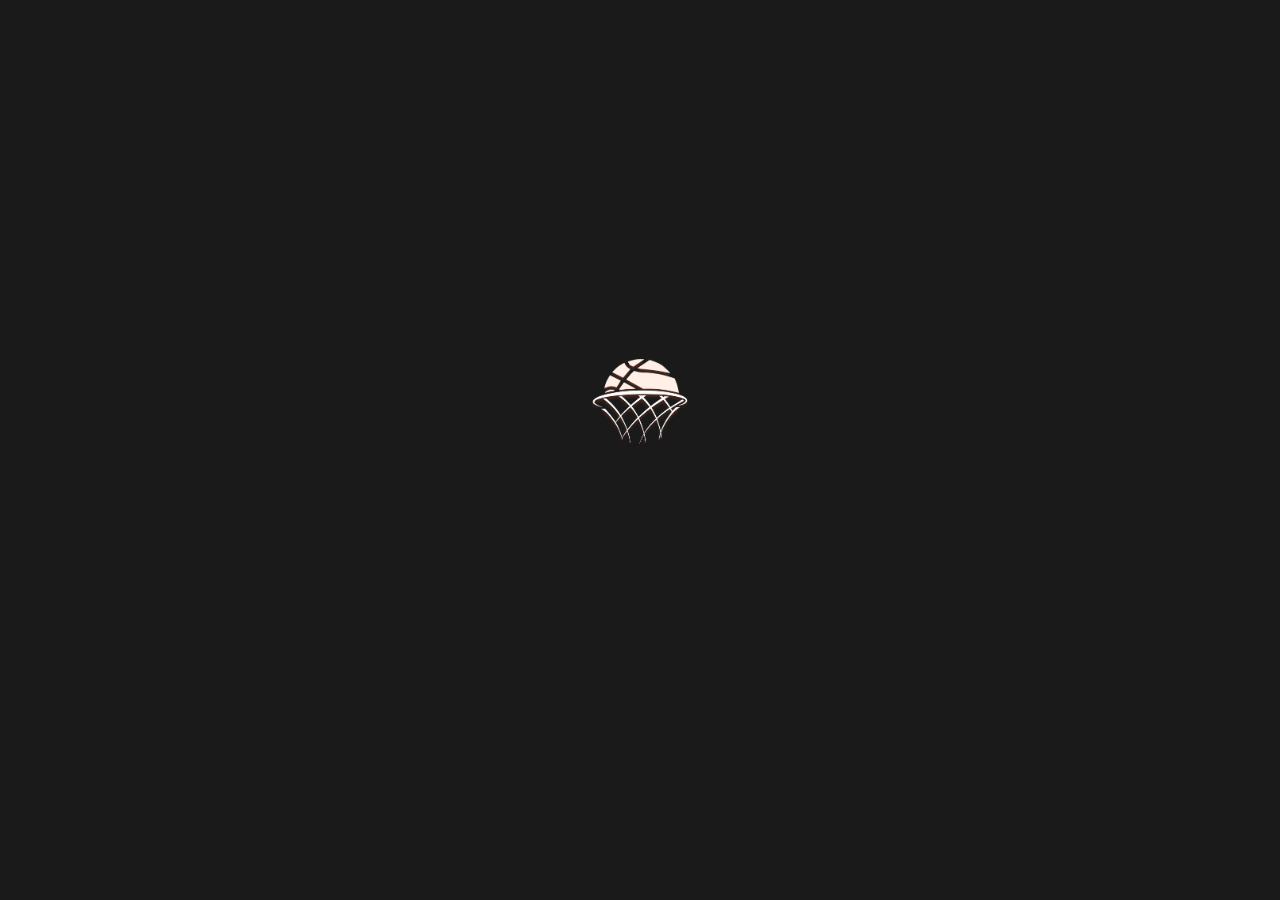
<file: index.html>
<!DOCTYPE html>
<html lang="id">
<head>
    <meta charset="UTF-8" />
    <meta name="viewport" content="width=device-width, initial-scale=1.0" />
    <title>DesLoba - Sport & Sound</title>
    <link rel="stylesheet" href="https://cdn.jsdelivr.net/npm/swiper@11/swiper-bundle.min.css" />
    <link rel="icon" type="image/x-icon" href="assets/images/DesLoba-Logo.png">
    <link rel="stylesheet" href="src/style.css">
</head>
<body>
    
    <div id="intro-overlay">
        <div class="intro-content">
            <img src="assets/images/DesLoba-Logo.png" alt="Logo" class="intro-logo">
            <h1 class="intro-text">DESLOBA</h1>
            <div class="loading-bar"></div>
        </div>
    </div>
    
    <div class="overlay" id="overlay"></div>
    
    <aside class="sidebar" id="sidebar">
        <div class="sidebar-header">
            <button class="close-btn" id="closeSidebar">&times;</button>
        </div>
        <div class="sidebar-menu">
            <a href="index.html">Home</a>
            <a href="view/sound.html">Sound</a>
            <a href="view/score.html">Score</a>
            <a href="view/contact.html" class="contact-button">Contact</a> 
        </div>
    </aside>
    
    <nav class="navbar">
        <div class="navbar-logo">
            <img src="assets/images/DesLoba-Logo.png" alt="Logo DesLoba" />
            <h1>DesLoba</h1>
        </div>
        
        <div class="navbar-menu">
            <a href="index.html" style="color: var(--dasar);">Home</a>
            <a href="view/sound.html">Sound</a>
            <a href="view/score.html">Score</a>
            <a href="view/contact.html" class="contact-button">Contact</a> 
        </div>
        
        <div class="hamburger" id="hamburger">
            <span></span>
            <span></span>
            <span></span>
        </div>
    </nav>
    
    <main>
        <div class="swiper slider-container">
            <div class="swiper-wrapper">
                
                <div class="swiper-slide slider-item" style="background-image: url('assets/images/background-1.jpg');">
                    <div class="slide-content">
                        <h3 class="slide-subtitle">Grow The Spirit</h3>
                        <h2 class="slide-title">Level Up Your Game<br>With Intense Sounds</h2>
                        <a href="view/sound.html" class="slide-button">Explore Sounds</a>
                    </div>
                </div>
                
                <div class="swiper-slide slider-item" style="background-image: url('assets/images/background-2.jpg');">
                    <div class="slide-content">
                        <h3 class="slide-subtitle">Professional Tools</h3>
                        <h2 class="slide-title">Real-Time Scoreboard<br>For Any Match</h2>
                        <a href="view/score.html" class="slide-button">Start Scoring</a>
                    </div>
                </div>
                
            </div>
            
            <div class="swiper-pagination"></div>
            
        </div>
    </main>
    
    <script src="https://cdn.jsdelivr.net/npm/swiper@11/swiper-bundle.min.js"></script>
    <script>
        // === INTRO SEQUENCE LOGIC (SESSION BASED) ===
        window.addEventListener('load', () => {
            const intro = document.getElementById('intro-overlay');
            
            // 1. Cek apakah user sudah pernah nonton intro di sesi ini?
            if (sessionStorage.getItem('introShown')) {
                // Kalau SUDAH, langsung sembunyikan intro (jangan diputar)
                intro.style.display = 'none';
            } else {
                // Kalau BELUM, putar animasinya
                
                // Set ingatan bahwa user sudah nonton
                sessionStorage.setItem('introShown', 'true');
                
                // Jalankan Timer Animasi
                setTimeout(() => {
                    intro.classList.add('slide-up');
                    
                    setTimeout(() => {
                        intro.style.display = 'none';
                    }, 800); // 800ms sesuai durasi transisi CSS
                    
                }, 2500); // Durasi Intro: 2.5 Detik
            }
        });
        
        // Sidebar Logic (Mobile)
        const sidebar = document.getElementById('sidebar');
        const overlay = document.getElementById('overlay');
        const hamburger = document.getElementById('hamburger');
        const closeBtn = document.getElementById('closeSidebar');
        
        hamburger.addEventListener('click', () => {
            sidebar.classList.add('active');
            overlay.classList.add('active');
        });
        
        [closeBtn, overlay].forEach(el => {
            el.addEventListener('click', () => {
                sidebar.classList.remove('active');
                overlay.classList.remove('active');
            });
        });
        
        // Swiper Logic
        const swiper = new Swiper('.slider-container', {
            effect: 'fade', 
            fadeEffect: { crossFade: true },
            speed: 1000,
            autoplay: {
                delay: 5000, 
                disableOnInteraction: false,
            },
            loop: true,
            pagination: {
                el: '.swiper-pagination',
                clickable: true,
            },
        });
    </script>
</body>
</html>
</file>
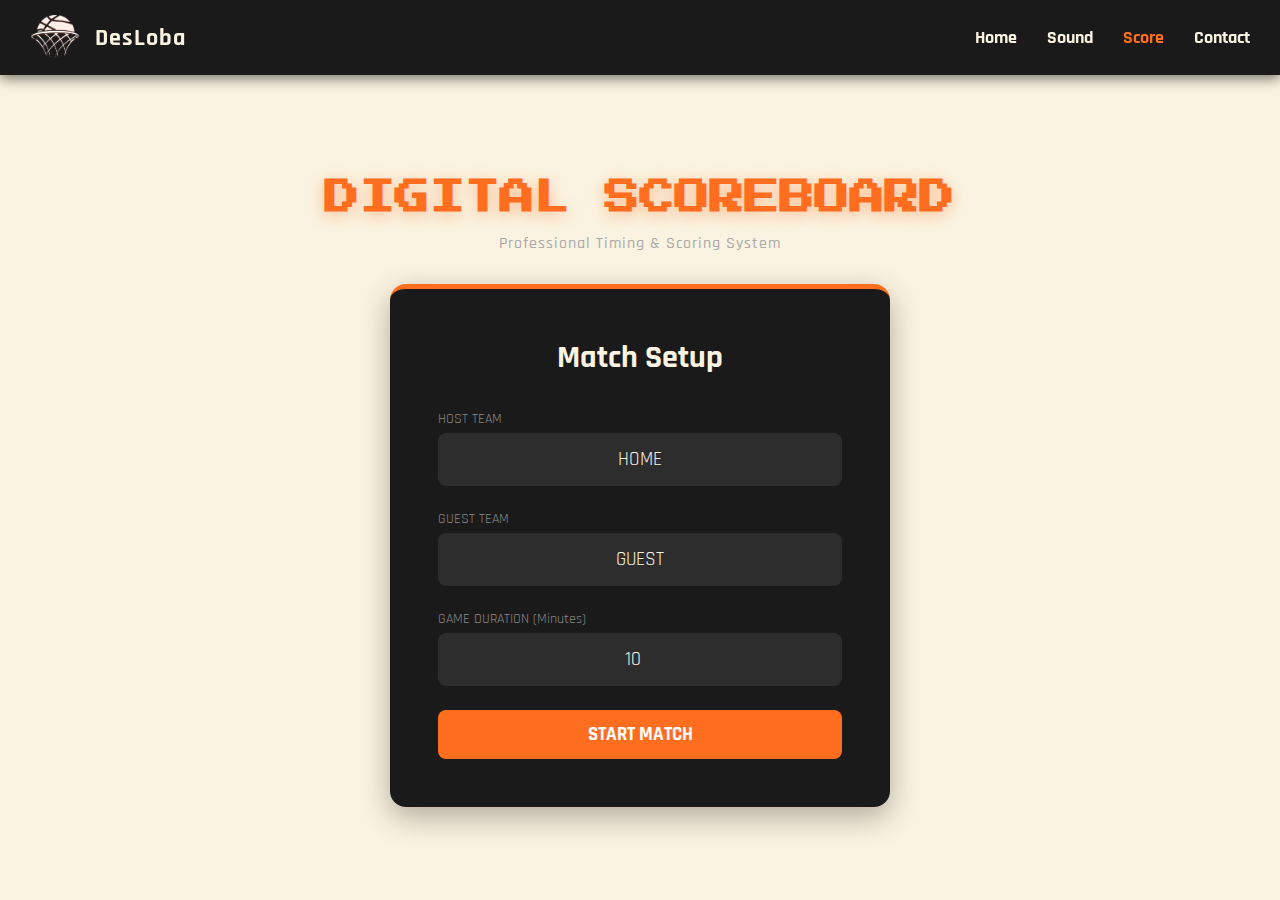
<file: view/score.html>
<!DOCTYPE html>
<html lang="id">
<head>
    <meta charset="UTF-8">
    <meta name="viewport" content="width=device-width, initial-scale=1.0">
    <title>DesLoba Scoreboard</title>
    <link rel="icon" type="image/x-icon" href="../assets/images/DesLoba-Logo.png">
    <link rel="stylesheet" href="./css/score.css">
</head>
<body>
    
    <div class="overlay" id="overlay"></div>
    
    <aside class="sidebar" id="sidebar">
        <div class="sidebar-header">
            <button class="close-btn" id="closeSidebar">&times;</button>
        </div>
        <div class="sidebar-menu">
            <a href="../index.html">Home</a>
            <a href="sound.html">Sound</a>
            <a href="score.html">Score</a>
            <a href="contact.html">Contact</a>
        </div>
    </aside>
    
    <nav class="navbar">
        <div class="navbar-logo">
            <img src="../assets/images/DesLoba-Logo.png" alt="Logo">
            <h1>DesLoba</h1>
        </div>
        <div class="navbar-menu">
            <a href="../index.html">Home</a>
            <a href="sound.html">Sound</a>
            <a href="score.html" style="color: var(--dasar);">Score</a>
            <a href="contact.html">Contact</a>
        </div>
        <div class="hamburger" id="hamburger">
            <span></span>
            <span></span>
            <span></span>
        </div>
    </nav>
    <main class="main-score">
        <div class="page-header">
            <h1>DIGITAL SCOREBOARD</h1>
            <p>Professional Timing & Scoring System</p>
        </div>
        
        <section id="setupSection" class="setup-card">
            <h2>Match Setup</h2>
            <div class="input-group">
                <label>HOST TEAM</label>
                <input type="text" id="inputTeam1" placeholder="Ex: Lakers" value="HOME">
            </div>
            <div class="input-group">
                <label>GUEST TEAM</label>
                <input type="text" id="inputTeam2" placeholder="Ex: Bulls" value="GUEST">
            </div>
            <div class="input-group">
                <label>GAME DURATION (Minutes)</label>
                <input type="number" id="inputTime" value="10" min="1" max="60">
            </div>
            <button id="btnStartGame" class="btn-primary">START MATCH</button>
        </section>
        
        <section id="scoreboardSection" class="scoreboard-container">
            
            <div class="timer-wrapper">
                <div class="period-badge" id="periodBadge">PERIOD 1</div>
                <div id="timer-display">10:00</div>
                
                <div class="timer-controls">
                    <button class="btn-control" id="btnAddMin">+1 Min</button>
                    <button class="btn-control" id="btnSubMin">-1 Min</button>
                    <button class="btn-control btn-start" id="btnTimerToggle">START</button>
                    <button class="btn-control" id="btnResetTimer">RESET TIME</button>
                    <button class="btn-control" id="btnNewGame" style="margin-left: 20px; border: 1px solid #555;">NEW GAME</button>
                </div>
            </div>
            
            <div class="match-grid">
                
                <div class="team-card" id="cardTeam1">
                    <h2 class="team-name" id="nameTeam1">HOME</h2>
                    <div class="score-display" id="scoreTeam1">0</div>
                    
                    <div class="score-actions">
                        <button class="btn-score" data-team="1" data-val="1">+1</button>
                        <button class="btn-score" data-team="1" data-val="2">+2</button>
                        <button class="btn-score" data-team="1" data-val="3">+3</button>
                        <button class="btn-score btn-minus" data-team="1" data-val="-1">-1</button>
                    </div>
                    
                    <div class="fouls-wrapper">
                        <span style="color:#aaa; font-weight:bold;">FOULS</span>
                        <div style="display:flex; align-items:center; gap:10px;">
                            <button class="btn-foul" onclick="updateFoul(1, -1)">-</button>
                            <span class="foul-count" id="foulTeam1">0</span>
                            <button class="btn-foul" style="background: var(--danger); color:white;" onclick="updateFoul(1, 1)">+</button>
                        </div>
                    </div>
                </div>
                
                <div style="text-align: center; align-self: center; font-size: 2rem; font-weight: bold; color: #333;">
                    VS
                </div>
                
                <div class="team-card" id="cardTeam2">
                    <h2 class="team-name" id="nameTeam2">GUEST</h2>
                    <div class="score-display" id="scoreTeam2">0</div>
                    
                    <div class="score-actions">
                        <button class="btn-score" data-team="2" data-val="1">+1</button>
                        <button class="btn-score" data-team="2" data-val="2">+2</button>
                        <button class="btn-score" data-team="2" data-val="3">+3</button>
                        <button class="btn-score btn-minus" data-team="2" data-val="-1">-1</button>
                    </div>
                    
                    <div class="fouls-wrapper">
                        <span style="color:#aaa; font-weight:bold;">FOULS</span>
                        <div style="display:flex; align-items:center; gap:10px;">
                            <button class="btn-foul" onclick="updateFoul(2, -1)">-</button>
                            <span class="foul-count" id="foulTeam2">0</span>
                            <button class="btn-foul" style="background: var(--danger); color:white;" onclick="updateFoul(2, 1)">+</button>
                        </div>
                    </div>
                </div>
                
            </div>
        </section>
    </main>

    <div class="custom-modal-overlay" id="customConfirm">
        <div class="confirm-box">
            <h3>RESET GAME?</h3>
            <p>Yakin mau mulai baru? Semua skor & waktu akan dihapus permanen.</p>
            <div class="confirm-actions">
                <button class="btn-confirm btn-no" id="cancelReset">BATAL</button>
                <button class="btn-confirm btn-yes" id="confirmReset">YAKIN!</button>
            </div>
        </div>
    </div>
    
    <script>
        // Sidebar Logic (Mobile)
        const sidebar = document.getElementById('sidebar');
        const overlay = document.getElementById('overlay');
        const hamburger = document.getElementById('hamburger');
        const closeBtn = document.getElementById('closeSidebar');
        
        // Toggle Sidebar
        hamburger.addEventListener('click', () => {
            sidebar.classList.add('active');
            overlay.classList.add('active');
        });
        
        [closeBtn, overlay].forEach(el => {
            el.addEventListener('click', () => {
                sidebar.classList.remove('active');
                overlay.classList.remove('active');
            });
        });
        
        // ============================================
        // LOGIKA SCOREBOARD (Revised & Fixed)
        // ============================================
        
        // 1. State Management (Penyimpanan Data Sementara)
        const state = {
            team1: { name: 'HOME', score: 0, fouls: 0 },
            team2: { name: 'GUEST', score: 0, fouls: 0 },
            period: 1,
            timer: {
                totalSeconds: 600, // Default 10 menit
                remainingSeconds: 600,
                isRunning: false,
                intervalId: null,
                lastTime: null
            }
        };
        
        // Elements
        const setupSec = document.getElementById('setupSection');
        const boardSec = document.getElementById('scoreboardSection');
        const timerDisplay = document.getElementById('timer-display');
        const btnToggle = document.getElementById('btnTimerToggle');
        
        // 2. Load Data Saat Halaman Dibuka
        document.addEventListener('DOMContentLoaded', () => {
            const saved = localStorage.getItem('desloba_game');
            if (saved) {
                try {
                    const loaded = JSON.parse(saved);
                    // Update state dengan data yang disimpan
                    Object.assign(state, loaded);
                    
                    // Pastikan timer mati saat di-load (biar gak jalan sendiri)
                    state.timer.isRunning = false;
                    state.timer.lastTime = null;
                    
                    renderAll(); // Tampilkan data
                    toggleSection(true); // Langsung ke Scoreboard
                } catch (e) {
                    console.error("Data corrupt, resetting...", e);
                    localStorage.removeItem('desloba_game');
                }
            }
        });
        
        // 3. Fungsi Start Game (Dari Menu Setup)
        function startGame() {
            const t1 = document.getElementById('inputTeam1').value.trim() || 'HOME';
            const t2 = document.getElementById('inputTeam2').value.trim() || 'GUEST';
            const mins = parseInt(document.getElementById('inputTime').value) || 10;
            
            // Set Data Baru
            state.team1.name = t1;
            state.team2.name = t2;
            state.team1.score = 0; state.team1.fouls = 0;
            state.team2.score = 0; state.team2.fouls = 0;
            state.period = 1;
            
            // Reset Timer
            state.timer.totalSeconds = mins * 60;
            state.timer.remainingSeconds = state.timer.totalSeconds;
            state.timer.isRunning = false;
            
            saveState(); // Simpan data awal
            renderAll(); // Tampilkan di layar
            toggleSection(true); // Pindah halaman
        }
        
        // 4. Fungsi New Game (RESET TOTAL)
        const modal = document.getElementById('customConfirm');
        const btnYes = document.getElementById('confirmReset');
        const btnNo = document.getElementById('cancelReset');

        // A. Pas tombol "New Game" diklik -> Munculin Modal
        document.getElementById('btnNewGame').addEventListener('click', () => {
            modal.classList.add('active'); // Munculin pop-up
        });

        // B. Pas tombol "BATAL" diklik -> Tutup Modal
        btnNo.addEventListener('click', () => {
            modal.classList.remove('active');
        });

        // C. Pas tombol "YAKIN!" diklik -> Baru Jalankan Reset
        btnYes.addEventListener('click', () => {
            // 1. Tutup Modal dulu
            modal.classList.remove('active');

            // 2. Jalankan Logika Reset (Sama kayak sebelumnya)
            stopTimer();

            // Hapus Data Permanen
            localStorage.removeItem('desloba_game');

            // Reset Variabel State
            state.team1 = { name: 'HOME', score: 0, fouls: 0 };
            state.team2 = { name: 'GUEST', score: 0, fouls: 0 };
            state.period = 1;
            state.timer.totalSeconds = 600;
            state.timer.remainingSeconds = 600;
            state.timer.isRunning = false;

            // Kosongkan Form Input
            document.getElementById('inputTeam1').value = '';
            document.getElementById('inputTeam2').value = '';
            document.getElementById('inputTime').value = '10';

            // Kembalikan Tampilan ke Default
            renderAll();
            
            // Pindah ke Halaman Setup
            toggleSection(false);
        });

        // (Opsional) Tutup modal kalau klik area gelap di luar kotak
        modal.addEventListener('click', (e) => {
            if(e.target === modal) {
                modal.classList.remove('active');
            }
        });
        
        // Helper: Pindah Halaman (Setup <-> Scoreboard)
        function toggleSection(showBoard) {
            if (showBoard) {
                setupSec.style.display = 'none';
                boardSec.style.display = 'block'; // Atau 'grid' kalau landscape (diatur CSS)
            } else {
                setupSec.style.display = 'block';
                boardSec.style.display = 'none';
                boardSec.style.removeProperty('display'); // Biar CSS media query ambil alih
            }
        }
        
        // 5. Logika Timer (Akurat)
        function formatTime(sec) {
            const m = Math.floor(sec / 60).toString().padStart(2, '0');
            const s = (sec % 60).toString().padStart(2, '0');
            return `${m}:${s}`;
        }
        
        function startTimer() {
            if (state.timer.isRunning) return;
            
            state.timer.isRunning = true;
            state.timer.lastTime = Date.now();
            
            // Ubah tombol jadi PAUSE
            btnToggle.textContent = "PAUSE";
            btnToggle.classList.replace('btn-start', 'btn-pause');
            
            state.timer.intervalId = setInterval(() => {
                const now = Date.now();
                const delta = Math.floor((now - state.timer.lastTime) / 1000);
                
                if (delta >= 1) {
                    state.timer.remainingSeconds -= delta;
                    state.timer.lastTime = now; // update waktu terakhir
                    
                    if (state.timer.remainingSeconds <= 0) {
                        state.timer.remainingSeconds = 0;
                        stopTimer();
                        playAlarm(); // Bunyi
                        alert("Waktu Habis!");
                    }
                    
                    updateTimerDisplay();
                    saveState();
                }
            }, 100); // Cek setiap 100ms
        }
        
        function stopTimer() {
            state.timer.isRunning = false;
            clearInterval(state.timer.intervalId);
            
            // Ubah tombol jadi START
            btnToggle.textContent = "START";
            btnToggle.classList.replace('btn-pause', 'btn-start');
            saveState();
        }
        
        function updateTimerDisplay() {
            timerDisplay.textContent = formatTime(state.timer.remainingSeconds);
            // Warna merah kalau < 10 detik
            timerDisplay.style.color = state.timer.remainingSeconds <= 10 ? 'red' : 'var(--dasar)';
        }
        
        // 6. Logika Tombol Skor (Event Delegation)
        document.querySelectorAll('.btn-score').forEach(btn => {
            btn.addEventListener('click', (e) => {
                const team = e.target.dataset.team;
                const val = parseInt(e.target.dataset.val);
                
                if (team == '1') state.team1.score += val;
                else state.team2.score += val;
                
                // Cegah minus
                if (state.team1.score < 0) state.team1.score = 0;
                if (state.team2.score < 0) state.team2.score = 0;
                
                renderScores();
                saveState();
            });
        });
        
        // Logika Foul (Global Function)
        window.updateFoul = function(team, val) {
            if (team === 1) state.team1.fouls += val;
            else state.team2.fouls += val;
            
            if (state.team1.fouls < 0) state.team1.fouls = 0;
            if (state.team2.fouls < 0) state.team2.fouls = 0;
            
            renderScores();
            saveState();
        };
        
        // 7. Render & Save Helper
        function renderAll() {
            document.getElementById('nameTeam1').textContent = state.team1.name;
            document.getElementById('nameTeam2').textContent = state.team2.name;
            document.getElementById('periodBadge').textContent = "PERIOD " + state.period;
            renderScores();
            updateTimerDisplay();
        }
        
        function renderScores() {
            document.getElementById('scoreTeam1').textContent = state.team1.score;
            document.getElementById('scoreTeam2').textContent = state.team2.score;
            document.getElementById('foulTeam1').textContent = state.team1.fouls;
            document.getElementById('foulTeam2').textContent = state.team2.fouls;
        }
        
        function saveState() {
            // Hapus intervalId dari data yang disimpan biar bersih
            const cleanState = { ...state };
            cleanState.timer = { ...state.timer, intervalId: null };
            localStorage.setItem('desloba_game', JSON.stringify(cleanState));
        }
        
        function playAlarm() {
            try {
                const ctx = new (window.AudioContext || window.webkitAudioContext)();
                const osc = ctx.createOscillator();
                const gain = ctx.createGain();
                osc.connect(gain);
                gain.connect(ctx.destination);
                osc.type = 'square';
                osc.frequency.value = 440; // Nada A
                gain.gain.exponentialRampToValueAtTime(0.00001, ctx.currentTime + 1);
                osc.start();
                osc.stop(ctx.currentTime + 1);
            } catch (e) {
                console.warn("Audio tidak didukung di browser ini");
            }
        }
        
        // 8. Event Listeners Tambahan
        document.getElementById('btnStartGame').addEventListener('click', startGame);
        
        document.getElementById('btnTimerToggle').addEventListener('click', () => {
            if (state.timer.isRunning) stopTimer();
            else startTimer();
        });
        
        document.getElementById('btnResetTimer').addEventListener('click', () => {
            stopTimer();
            state.timer.remainingSeconds = state.timer.totalSeconds;
            updateTimerDisplay();
            saveState();
        });
        
        document.getElementById('btnAddMin').addEventListener('click', () => {
            state.timer.remainingSeconds += 60;
            updateTimerDisplay();
            saveState();
        });
        
        document.getElementById('btnSubMin').addEventListener('click', () => {
            if (state.timer.remainingSeconds > 60) {
                state.timer.remainingSeconds -= 60;
                updateTimerDisplay();
                saveState();
            }
        });
        
        // Period Clicker
        document.getElementById('periodBadge').addEventListener('click', () => {
            state.period++;
            if (state.period > 4) state.period = 1;
            renderAll();
            saveState();
        });
    </script>
</body>
</html>
</file>
<file: src/style.css>
/* Import Font Keren (Sama kayak Scoreboard) */
@import url('https://fonts.googleapis.com/css2?family=Press+Start+2P&family=Rajdhani:wght@500;700&display=swap');

/* Reset & Variables */
:root {
    --gelap: #1a1a1a;
    --abu: #2d2d2d;
    --dasar: #FF6D1F;     /* Orange Sporty */
    --text: #FAF3E1;      /* Cream White */
    --primary: #F5E7C6;
}

* {
    margin: 0;
    padding: 0;
    box-sizing: border-box;
    font-family: 'Rajdhani', sans-serif;
}

html, body {
    height: 100%;
    width: 100%;
    margin: 0;
    padding: 0;
    overflow: hidden; /* KUNCI: Biar gak bisa discroll */
    background-color: var(--gelap);
}

/* ===========================
   NAVBAR (FINAL FIX - CLEAN STYLE)
   =========================== */
.navbar {
    position: fixed;
    top: 0;
    left: 0;
    width: 100%;
    background-color: var(--gelap); /* Gelap Solid */
    padding: 15px 30px;
    display: flex;
    justify-content: space-between;
    align-items: center;
    box-shadow: 0 4px 12px rgba(0, 0, 0, 0.5);
    z-index: 1001;
    border-bottom: none; /* HAPUS garis bawah */
}

/* Padding body biar konten gak ketutupan navbar */
body {
    padding-top: 80px;
}

/* =========================================
   INTRO SEQUENCE (SPLASH SCREEN)
   ========================================= */

#intro-overlay {
    position: fixed;
    top: 0;
    left: 0;
    width: 100%;
    height: 100%;
    background-color: var(--gelap); /* Hitam pekat */
    z-index: 9999; /* Paling atas nutupin semua */
    display: flex;
    justify-content: center;
    align-items: center;

    /* Transisi Tirai Naik (Slide Up) */
    transition: transform 0.8s cubic-bezier(0.77, 0, 0.175, 1);
}

/* Class tambahan saat animasi selesai (Tirai Naik) */
#intro-overlay.slide-up {
    transform: translateY(-100%);
}

.intro-content {
    text-align: center;
    position: relative;
}

/* Animasi Logo: Zoom In-Out halus */
.intro-logo {
    width: 100px;
    height: auto;
    margin-bottom: 20px;
    animation: pulseLogo 2s infinite ease-in-out;
}

/* Animasi Teks: Glitchy / Gaming Font */
.intro-text {
    font-family: 'Press Start 2P', monospace;
    font-size: 2rem;
    color: var(--dasar);
    letter-spacing: 5px;
    margin-bottom: 30px;
    opacity: 0;
    
    /* Muncul pelan-pelan dengan delay 0.5 detik */
    animation: fadeInUp 0.8s ease-out forwards 0.5s;
}

/* Loading Bar Kecil di bawah */
.loading-bar {
    width: 0%;
    height: 4px;
    background: var(--dasar);
    margin: 0 auto;
    border-radius: 2px;
    box-shadow: 0 0 10px var(--dasar);
    
    /* Animasi loading bar jalan */
    animation: loadProgress 2.5s ease-in-out forwards;
}

/* =========================================
   KEYFRAMES (GERAKAN ANIMASI)
   ========================================= */

/* 1. Logo Berdenyut */
@keyframes pulseLogo {
    0% {
        transform: scale(1);
        filter: drop-shadow(0 0 10px rgba(255, 109, 31, 0.2));
    }
    50% {
        transform: scale(1.1);
        filter: drop-shadow(0 0 25px rgba(255, 109, 31, 0.6));
    }
    100% {
        transform: scale(1);
        filter: drop-shadow(0 0 10px rgba(255, 109, 31, 0.2));
    }
}

/* 2. Teks Muncul dari Bawah */
@keyframes fadeInUp {
    from {
        opacity: 0;
        transform: translateY(20px);
    }
    to {
        opacity: 1;
        transform: translateY(0);
    }
}

/* 3. Loading Bar Jalan */
@keyframes loadProgress {
    0% {
        width: 0%;
        opacity: 1;
    }
    80% {
        width: 100%;
        opacity: 1;
    }
    100% {
        width: 100%;
        opacity: 0; /* Hilang pas selesai */
    }
}

/* LOGO (Title Case: "DesLoba") */
.navbar-logo {
    display: flex;
    align-items: center;
    gap: 15px;
}

.navbar-logo h1 {
    color: var(--text);
    font-size: 1.5rem;
    margin: 0;
    font-weight: bold;
    letter-spacing: 1px;
    text-transform: none; /* Jangan kapital semua */
}

.navbar-logo img {
    height: 45px;
    width: auto;
    object-fit: contain;
}

/* MENU LINKS (Title Case: "Home", "Sound", "Score", "Contact") */
.navbar-menu {
    display: flex;
    gap: 30px;
}

.navbar-menu a {
    color: var(--text);
    text-decoration: none;
    font-weight: 700;
    font-size: 1.1rem;
    transition: all 0.3s ease;
    text-transform: none; /* Jangan kapital semua */
    position: relative;
}

/* Efek Hover (Warna Oranye) */
.navbar-menu a:hover {
    color: var(--dasar);
}

/* KHUSUS LINK CONTACT (Hapus gaya tombol) */
/* Kita reset biar sama persis kayak link lain */
.navbar-menu .contact-button {
    background: none !important;
    border: none !important;
    padding: 0 !important;
    margin: 0 !important;
    box-shadow: none !important;
    color: var(--text) !important; /* Warna default putih tulang */
}

/* Hover Contact sama kayak yang lain */
.navbar-menu .contact-button:hover {
    color: var(--dasar) !important; /* Jadi oranye pas di-hover */
    background: none !important;
    box-shadow: none !important;
}

/* ===========================
   RESPONSIVE
   =========================== */
@media (max-width: 900px) {
    .navbar { padding: 15px 20px; }
    .navbar-menu { display: none; }
    .hamburger { display: flex; }
}

@media screen and (orientation: landscape) and (max-height: 600px) {
    .navbar { display: none !important; }
    body { padding-top: 0 !important; }
}
/* ===========================
   HAMBURGER & SIDEBAR
   =========================== */
.hamburger {
    display: none;
    flex-direction: column;
    cursor: pointer;
    gap: 6px;
}
.hamburger span {
    width: 30px;
    height: 3px;
    background: var(--text);
    border-radius: 3px;
    transition: 0.3s;
}

.sidebar {
    position: fixed;
    top: 0;
    left: -280px;
    width: 260px;
    height: 100vh;
    background: var(--gelap);
    padding: 20px;
    display: flex;
    flex-direction: column;
    gap: 20px;
    transition: left 0.3s cubic-bezier(0.4, 0, 0.2, 1);
    z-index: 1002;
    border-right: 2px solid var(--dasar);
}
.sidebar.active { left: 0; }

.sidebar-header {
    display: flex;
    justify-content: flex-end;
}
.close-btn {
    background: none;
    border: none;
    color: var(--text);
    font-size: 2rem;
    cursor: pointer;
}
.close-btn:hover { color: var(--dasar); }

.sidebar-menu {
    display: flex;
    flex-direction: column;
    gap: 15px;
    margin-top: 10px;
}
.sidebar-menu a {
    color: var(--text);
    text-align: center;
    text-decoration: none;
    font-weight: 700;
    font-size: 1.2rem;
    padding: 12px 0;
    border-bottom: 1px solid var(--abu);
    transition: 0.3s;
}
.sidebar-menu a:hover {
    color: var(--dasar);
    background: rgba(255, 255, 255, 0.05);
}

.overlay {
    display: none;
    position: fixed;
    top: 0;
    left: 0;
    width: 100vw;
    height: 100vh;
    background: rgba(0,0,0,0.8);
    z-index: 1001;
    backdrop-filter: blur(3px);
}
.overlay.active { display: block; }

/* ===========================
   SLIDER / HERO SECTION
   =========================== */
.slider-container {
    width: 100%;
    height: calc(100vh - 80px); /* KUNCI: 100% Layar dikurangi tinggi Navbar */
}

/* Item Slider juga ikut container */
.slider-item {
    width: 100%;
    height: 100%; /* Ikut induknya (calc tadi) */
    /* sisa properti lain tetap sama... */
    display: flex;
    align-items: center;
    justify-content: center;
    background-size: cover;
    background-position: center;
    background-repeat: no-repeat;
    position: relative;
}

/* Gradient Overlay biar teks kebaca */
.slider-item::before {
    content: "";
    position: absolute;
    top: 0;
    left: 0;
    width: 100%;
    height: 100%;
    background: linear-gradient(0deg, rgba(26,26,26,1) 0%, rgba(26,26,26,0.6) 50%, rgba(26,26,26,0.3) 100%);
    z-index: 1;
}

.slide-content {
    position: relative;
    z-index: 10;
    color: var(--text);
    text-align: center;
    max-width: 900px;
    padding: 0 20px;
    /* Animasi Masuk */
    opacity: 0;
    transform: translateY(30px);
    transition: all 0.8s ease-out;
}

/* Animasi Text aktif */
.swiper-slide-active .slide-content {
    opacity: 1;
    transform: translateY(0);
}

.slide-subtitle {
    font-family: 'Press Start 2P', monospace; /* Font Gamer */
    font-size: 1rem;
    color: var(--dasar);
    margin-bottom: 15px;
    letter-spacing: 2px;
    text-transform: uppercase;
}

.slide-title {
    font-size: 3.5rem;
    margin: 10px 0 30px 0;
    font-weight: 700;
    line-height: 1.1;
    text-shadow: 0 4px 10px rgba(0,0,0,0.5);
}

.slide-button {
    display: inline-block;
    padding: 15px 40px;
    color: #fff;
    background: var(--dasar);
    border: none;
    text-decoration: none;
    font-weight: bold;
    font-size: 1.1rem;
    text-transform: uppercase;
    letter-spacing: 1px;
    border-radius: 8px;
    transition: all 0.3s ease;
    box-shadow: 0 4px 15px rgba(255, 109, 31, 0.4);
}

.slide-button:hover {
    background: #e05e1a;
    transform: translateY(-3px);
    box-shadow: 0 8px 20px rgba(255, 109, 31, 0.6);
}

/* Pagination Swiper */
.swiper-pagination-bullet {
    width: 12px;
    height: 12px;
    background: rgba(255, 255, 255, 0.3);
    opacity: 1;
    transition: all 0.3s;
}
.swiper-pagination-bullet-active {
    background: var(--dasar);
    width: 30px; /* Jadi lonjong pas aktif */
    border-radius: 6px;
}

/* Responsive */
@media (max-width: 900px) {
    .navbar-menu { display: none; }
    .hamburger { display: flex; }
    
    .slide-title { font-size: 2.2rem; }
    .slide-subtitle { font-size: 0.8rem; }
    
    .slider-item::before {
        background: linear-gradient(0deg, rgba(26,26,26,1) 0%, rgba(26,26,26,0.5) 100%);
    }
}
</file>
<file: view/css/score.css>
/* Import Font */
@import url('https://fonts.googleapis.com/css2?family=Press+Start+2P&family=Rajdhani:wght@500;700&display=swap');

/* Reset & Variables */
:root {
    --gelap: #1a1a1a;
    --abu: #2d2d2d;
    --dasar: #FF6D1F;
    --text: #FAF3E1;
    --danger: #e74c3c;
    --success: #2ecc71;
}

* {
    margin: 0;
    padding: 0;
    box-sizing: border-box;
    font-family: 'Rajdhani', sans-serif;
}

body {
    background-color: var(--text);
    overflow-x: hidden; /* Mencegah scroll samping */
}

/* ===========================
   NAVBAR (FINAL - SAMA DENGAN HOME)
   =========================== */
.navbar {
    position: fixed;
    top: 0;
    left: 0;
    width: 100%;
    background-color: var(--gelap); /* Hitam Solid */
    padding: 15px 30px;
    display: flex;
    justify-content: space-between;
    align-items: center;
    box-shadow: 0 4px 12px rgba(0, 0, 0, 0.5);
    z-index: 1001;
    border-bottom: none; /* Gak ada garis bawah */
}

/* Padding Body biar konten gak ketutupan Navbar */
body {
    padding-top: 80px;
}

/* LOGO (Title Case: "DesLoba") */
.navbar-logo {
    display: flex;
    align-items: center;
    gap: 15px;
}

.navbar-logo h1 {
    color: var(--text);
    font-size: 1.5rem;
    margin: 0;
    font-weight: bold;
    letter-spacing: 1px;
    text-transform: none; /* Huruf besar cuma di awal */
}

.navbar-logo img {
    height: 45px;
    width: auto;
    object-fit: contain;
}

/* MENU LINKS */
.navbar-menu {
    display: flex;
    gap: 30px;
}

.navbar-menu a {
    color: var(--text);
    text-decoration: none;
    font-weight: 700;
    font-size: 1.1rem;
    transition: all 0.3s ease;
    text-transform: none; /* Huruf besar cuma di awal */
    position: relative;
}

/* Efek Hover (Warna Oranye) */
.navbar-menu a:hover {
    color: var(--dasar);
}

/* KHUSUS KONTAK (Hapus Kotak/Border - Jadi Teks Biasa) */
.navbar-menu .contact-button {
    background: none !important;
    border: none !important;
    padding: 0 !important;
    margin: 0 !important;
    box-shadow: none !important;
    color: var(--text) !important;
    font-weight: 700 !important;
}

/* Hover Contact jadi Oranye */
.navbar-menu .contact-button:hover {
    color: var(--dasar) !important;
    background: none !important;
    box-shadow: none !important;
}

/* ===========================
   RESPONSIVE
   =========================== */
@media (max-width: 900px) {
    .navbar { padding: 15px 20px; }
    .navbar-menu { display: none; } /* Sembunyi di HP */
    .hamburger { display: flex; }   /* Munculin Hamburger */
}

/* Kalau main game full screen di HP Landscape, Navbar sembunyi */
@media screen and (orientation: landscape) and (max-height: 600px) {
    .navbar { display: none !important; }
    body { padding-top: 0 !important; }
    .main-score { height: 100vh; padding: 5px; }
}

/* Hamburger Menu (Mobile) */
.hamburger {
    display: none;
    flex-direction: column;
    cursor: pointer;
    gap: 6px;
}
.hamburger span {
    width: 30px;
    height: 3px;
    background-color: var(--text);
    border-radius: 3px;
    transition: 0.3s;
}

/* ===========================
   MODE LANDSCAPE MOBILE
   (Penting: Hapus padding body biar pas main game layar penuh)
   =========================== */
@media screen and (orientation: landscape) and (max-height: 600px) {
    .navbar { display: none !important; }
    body { padding-top: 0 !important; } /* Reset padding */
    .main-score { height: 100vh; padding: 5px; }
}

/* ===========================
   RESPONSIVE (Mobile Portrait)
   =========================== */
@media (max-width: 900px) {
    .navbar { padding: 15px 20px; }
    .navbar-menu { display: none; }
    .hamburger { display: flex; }
}

/* ===========================
   SIDEBAR (MOBILE)
   =========================== */
.sidebar {
    position: fixed;
    top: 0;
    left: -280px;           /* Sembunyi di kiri layar */
    width: 260px;
    height: 100vh;
    background: var(--gelap);
    padding: 20px;
    display: flex;
    flex-direction: column;
    gap: 20px;
    transition: left 0.3s ease;
    z-index: 2000;          /* Pastikan di atas segalanya */
    box-shadow: 4px 0 10px rgba(0,0,0,0.5);
}

.sidebar.active {
    left: 0;                /* Munculin sidebar */
}

.sidebar-header {
    display: flex;
    justify-content: flex-end;
}

.close-btn {
    background: none;
    border: none;
    color: var(--text);
    font-size: 2rem;
    cursor: pointer;
}

.sidebar-menu {
    display: flex;
    flex-direction: column;
    gap: 20px;
    margin-top: 20px;
}

.sidebar-menu a {
    color: var(--text);
    text-decoration: none;
    font-size: 1.2rem;
    font-weight: bold;
    text-align: center;
    padding: 10px;
    border-bottom: 1px solid #333;
}

.sidebar-menu a:hover {
    color: var(--dasar);
}

.overlay {
    display: none;
    position: fixed;
    top: 0;
    left: 0;
    width: 100vw;
    height: 100vh;
    background: rgba(0, 0, 0, 0.7);
    z-index: 1500;
}

.overlay.active {
    display: block;
}

/* ===========================
   MAIN LAYOUT & CARD
   =========================== */
.main-score {
    min-height: calc(100vh - 80px);
    display: flex;
    justify-content: center;
    align-items: center;
    padding: 20px;
}

/* ===========================
   PAGE TITLE (Baru)
   =========================== */

/* Update Layout Utama biar bisa atas-bawah */
.main-score {
    flex-direction: column; /* Susun vertikal: Judul di atas, Card di bawah */
    gap: 30px; /* Jarak antara judul dan card */
}

.page-header {
    text-align: center;
    /* Animasi masuk dikit biar keren */
    animation: fadeInDown 0.8s ease-out;
}

.page-header h1 {
    font-family: 'Press Start 2P'; /* Font Gamer */
    font-size: 2.2rem;
    color: var(--dasar);
    text-shadow: 0 4px 15px rgba(255, 109, 31, 0.4); /* Efek nyala */
    margin-bottom: 10px;
    line-height: 1.4;
    text-transform: uppercase;
}

.page-header p {
    color: #aaa;
    font-size: 1rem;
    font-weight: 500;
    letter-spacing: 1px;
}

/* Animasi Fade In */
@keyframes fadeInDown {
    from { opacity: 0; transform: translateY(-20px); }
    to { opacity: 1; transform: translateY(0); }
}

/* Responsive buat HP */
@media (max-width: 900px) {
    .page-header h1 { font-size: 1.5rem; }
    .page-header p { font-size: 0.8rem; }
}

/* Sembunyikan Judul pas mode Landscape Game (Biar layar penuh buat skor) */
@media screen and (orientation: landscape) and (max-height: 600px) {
    .page-header { display: none; }
}

.setup-card {
    background: var(--gelap);
    padding: 3rem;
    border-radius: 1rem;
    box-shadow: 0 10px 30px rgba(0, 0, 0, 0.3);
    text-align: center;
    width: 100%;
    max-width: 500px;
    border-top: 5px solid var(--dasar);
}

.setup-card h2 {
    color: var(--text);
    margin-bottom: 2rem;
    font-size: 2rem;
}

.input-group {
    margin-bottom: 1.5rem;
    text-align: left;
}

.input-group label {
    color: #888;
    font-size: 0.9rem;
    display: block;
    margin-bottom: 5px;
}

.input-group input {
    width: 100%;
    padding: 12px;
    background: var(--abu);
    border: 2px solid transparent;
    border-radius: 8px;
    color: var(--text);
    font-size: 1.2rem;
    text-align: center;
    outline: none;
    transition: 0.3s;
}

.input-group input:focus {
    border-color: var(--dasar);
    background: #333;
}

/* Tombol-tombol */
.btn-primary {
    background: var(--dasar);
    color: #fff;
    border: none;
    padding: 12px 30px;
    font-size: 1.2rem;
    font-weight: bold;
    border-radius: 8px;
    cursor: pointer;
    width: 100%;
    transition: transform 0.2s, box-shadow 0.2s;
}

.btn-primary:hover {
    transform: translateY(-2px);
    box-shadow: 0 5px 15px rgba(255, 109, 31, 0.4);
}

/* ===========================
   SCOREBOARD SCREEN
   =========================== */
.scoreboard-container {
    display: none;
    width: 100%;
    max-width: 1200px;
}

.timer-wrapper {
    text-align: center;
    margin-bottom: 2rem;
    background: var(--gelap);
    padding: 1.5rem;
    border-radius: 1rem;
    position: relative;
}

#timer-display {
    font-family: 'Press Start 2P', monospace;
    font-size: 5rem;
    color: var(--dasar);
    text-shadow: 0 0 20px rgba(255, 109, 31, 0.3);
    margin: 10px 0;
}

.period-badge {
    position: absolute;
    top: -15px;
    left: 50%;
    transform: translateX(-50%);
    background: var(--text);
    color: var(--gelap);
    padding: 5px 20px;
    border-radius: 20px;
    font-weight: bold;
    font-size: 1.2rem;
    box-shadow: 0 4px 10px rgba(0, 0, 0, 0.2);
    cursor: pointer;
}

.timer-controls {
    display: flex;
    justify-content: center;
    gap: 10px;
    flex-wrap: wrap;
}

.btn-control {
    background: var(--abu);
    color: var(--text);
    border: none;
    padding: 8px 16px;
    border-radius: 6px;
    cursor: pointer;
    font-weight: bold;
    transition: 0.2s;
}

.btn-control:hover {
    background: #444;
}

.btn-start {
    background: var(--success);
    color: #fff;
}

.btn-pause {
    background: var(--danger);
    color: #fff;
}

/* Grid Teams */
.match-grid {
    display: grid;
    grid-template-columns: 1fr 0.2fr 1fr;
    gap: 2rem;
    align-items: start;
}

.team-card {
    background: var(--gelap);
    border-radius: 1rem;
    padding: 2rem;
    text-align: center;
    box-shadow: 0 10px 20px rgba(0, 0, 0, 0.2);
    border-bottom: 5px solid transparent;
    transition: 0.3s;
}

.team-name {
    font-size: 2.5rem;
    color: #fff;
    margin-bottom: 1rem;
    text-transform: uppercase;
}

.score-display {
    font-family: 'Press Start 2P', monospace;
    font-size: 6rem;
    color: #fff;
    margin: 1rem 0;
    line-height: 1;
}

.score-actions {
    display: grid;
    grid-template-columns: repeat(2, 1fr);
    gap: 10px;
    margin-bottom: 20px;
}

.btn-score {
    background: var(--abu);
    color: var(--text);
    border: none;
    padding: 15px;
    font-size: 1.2rem;
    font-weight: bold;
    border-radius: 8px;
    cursor: pointer;
    transition: 0.2s;
}

.btn-score:hover {
    background: var(--dasar);
    color: #000;
}

.btn-minus {
    background: #222;
    color: #888;
}

.fouls-wrapper {
    background: rgba(255, 255, 255, 0.05);
    padding: 10px;
    border-radius: 8px;
    display: flex;
    justify-content: space-between;
    align-items: center;
}

.foul-count {
    font-family: 'Press Start 2P';
    font-size: 1.5rem;
    color: var(--danger);
}

.btn-foul {
    width: 30px;
    height: 30px;
    border-radius: 50%;
    border: none;
    cursor: pointer;
    font-weight: bold;
}

/* =========================================
   CUSTOM CONFIRM MODAL (Ganti Alert Bawaan)
   ========================================= */

/* Latar Belakang Gelap (Overlay) */
.custom-modal-overlay {
    position: fixed;
    top: 0;
    left: 0;
    width: 100%;
    height: 100%;
    background: rgba(0, 0, 0, 0.85); /* Gelap transparan */
    backdrop-filter: blur(5px); /* Efek blur biar fokus */
    z-index: 9999; /* Paling atas */
    display: none; /* Sembunyi dulu */
    align-items: center;
    justify-content: center;
    
    /* Animasi muncul halus */
    opacity: 0;
    transition: opacity 0.3s ease;
}

/* Biar bisa muncul lewat JS */
.custom-modal-overlay.active {
    display: flex;
    opacity: 1;
}

/* Kotak Dialognya */
.confirm-box {
    background: var(--abu);
    width: 90%;
    max-width: 400px;
    padding: 30px;
    border-radius: 15px;
    border: 2px solid var(--dasar); /* Garis Oranye */
    text-align: center;
    box-shadow: 0 0 30px rgba(255, 109, 31, 0.2);
    
    /* Animasi Zoom In */
    transform: scale(0.8);
    transition: transform 0.3s cubic-bezier(0.175, 0.885, 0.32, 1.275);
}

.custom-modal-overlay.active .confirm-box {
    transform: scale(1);
}

/* Judul & Teks */
.confirm-box h3 {
    font-family: 'Press Start 2P', monospace;
    color: var(--dasar);
    font-size: 1.2rem;
    margin-bottom: 15px;
    line-height: 1.5;
}

.confirm-box p {
    color: #ccc;
    font-size: 1rem;
    margin-bottom: 25px;
}

/* Tombol Yes / No */
.confirm-actions {
    display: flex;
    justify-content: center;
    gap: 15px;
}

.btn-confirm {
    padding: 12px 25px;
    border: none;
    border-radius: 8px;
    font-weight: bold;
    cursor: pointer;
    font-size: 1rem;
    transition: 0.2s;
}

.btn-yes {
    background: var(--dasar);
    color: #fff;
}

.btn-yes:hover {
    background: #fff;
    color: var(--dasar);
    box-shadow: 0 0 15px var(--dasar);
}

.btn-no {
    background: #444;
    color: #fff;
}

.btn-no:hover {
    background: #666;
}

/* ===========================
   RESPONSIVE (MOBILE FIX)
   =========================== */
@media (max-width: 900px) {
    
    .navbar {
        padding: 15px 20px;
    }

    /* 1. Sembunyikan Menu Biasa di Mobile */
    .navbar-menu {
        display: none;
    }

    /* 2. Munculkan Hamburger */
    .hamburger {
        display: flex;
    }

    /* 3. Atur Layout Scoreboard jadi Atas-Bawah */
    .match-grid {
        grid-template-columns: 1fr; /* Satu kolom */
        gap: 30px;
    }

    #timer-display {
        font-size: 3.5rem;
    }

    .score-display {
        font-size: 4rem;
    }

    .team-name {
        font-size: 1.8rem;
    }
}

/* =========================================
   MODE LANDSCAPE MOBILE (Layaknya Game)
   ========================================= */
@media screen and (orientation: landscape) and (max-height: 600px) {
    
    /* 1. Sembunyikan Navbar & Setup biar lega */
    .navbar, .setup-card {
        display: none !important;
    }

    .main-score {
        padding: 5px; /* Kurangi padding layar */
        height: 100vh;
        align-items: stretch; /* Paksa tinggi full */
    }

    /* 2. Ubah Container Utama jadi Grid Horizontal */
    .scoreboard-container {
        display: grid !important;
        grid-template-columns: 1fr 0.6fr 1fr; /* Kiri - Tengah (Timer) - Kanan */
        gap: 10px;
        width: 100%;
        height: 100%;
        align-items: center;
    }

    /* 3. Trik Magic: Bongkar 'match-grid' biar anak-anaknya bisa diatur langsung */
    .match-grid {
        display: contents; 
    }

    /* 4. Atur Ulang Posisi (Re-ordering) */
    /* TEAM 1 (Kiri) */
    #cardTeam1 {
        order: 1;
        height: 100%; /* Full tinggi */
        display: flex;
        flex-direction: column;
        justify-content: center;
        padding: 10px;
    }

    /* TIMER (Tengah) */
    .timer-wrapper {
        order: 2;
        padding: 5px;
        background: transparent; /* Hapus background biar bersih */
        margin-bottom: 0;
    }

    /* TEAM 2 (Kanan) */
    #cardTeam2 {
        order: 3;
        height: 100%;
        display: flex;
        flex-direction: column;
        justify-content: center;
        padding: 10px;
    }

    /* Sembunyikan teks 'VS' (div spacer di tengah match-grid) */
    .match-grid > div:nth-child(2) {
        display: none;
    }

    /* 5. Penyesuaian Ukuran Font & Tombol biar Muat */
    
    /* Timer mengecil dikit */
    #timer-display {
        font-size: 2.5rem; 
        margin: 5px 0;
    }
    .period-badge {
        position: static; /* Gak usah melayang */
        transform: none;
        font-size: 0.8rem;
        padding: 2px 10px;
        display: inline-block;
        margin-bottom: 5px;
    }
    
    /* Tombol Timer disederhanakan */
    .timer-controls button {
        padding: 4px 8px;
        font-size: 0.7rem;
    }

    /* Kartu Tim */
    .team-name {
        font-size: 1.2rem;
        margin-bottom: 5px;
        white-space: nowrap;
        overflow: hidden;
        text-overflow: ellipsis;
    }
    .score-display {
        font-size: 3.5rem; /* Skor tetap besar */
        margin: 5px 0;
    }

    /* Tombol Skor (Grid 2x2 lebih rapat) */
    .score-actions {
        gap: 5px;
        margin-bottom: 5px;
    }
    .btn-score {
        padding: 5px;
        font-size: 1rem;
    }

    /* Sembunyikan bagian Fouls kalau layar kependekan banget */
    @media (max-height: 350px) {
        .fouls-wrapper { display: none; }
    }
}
</file>
